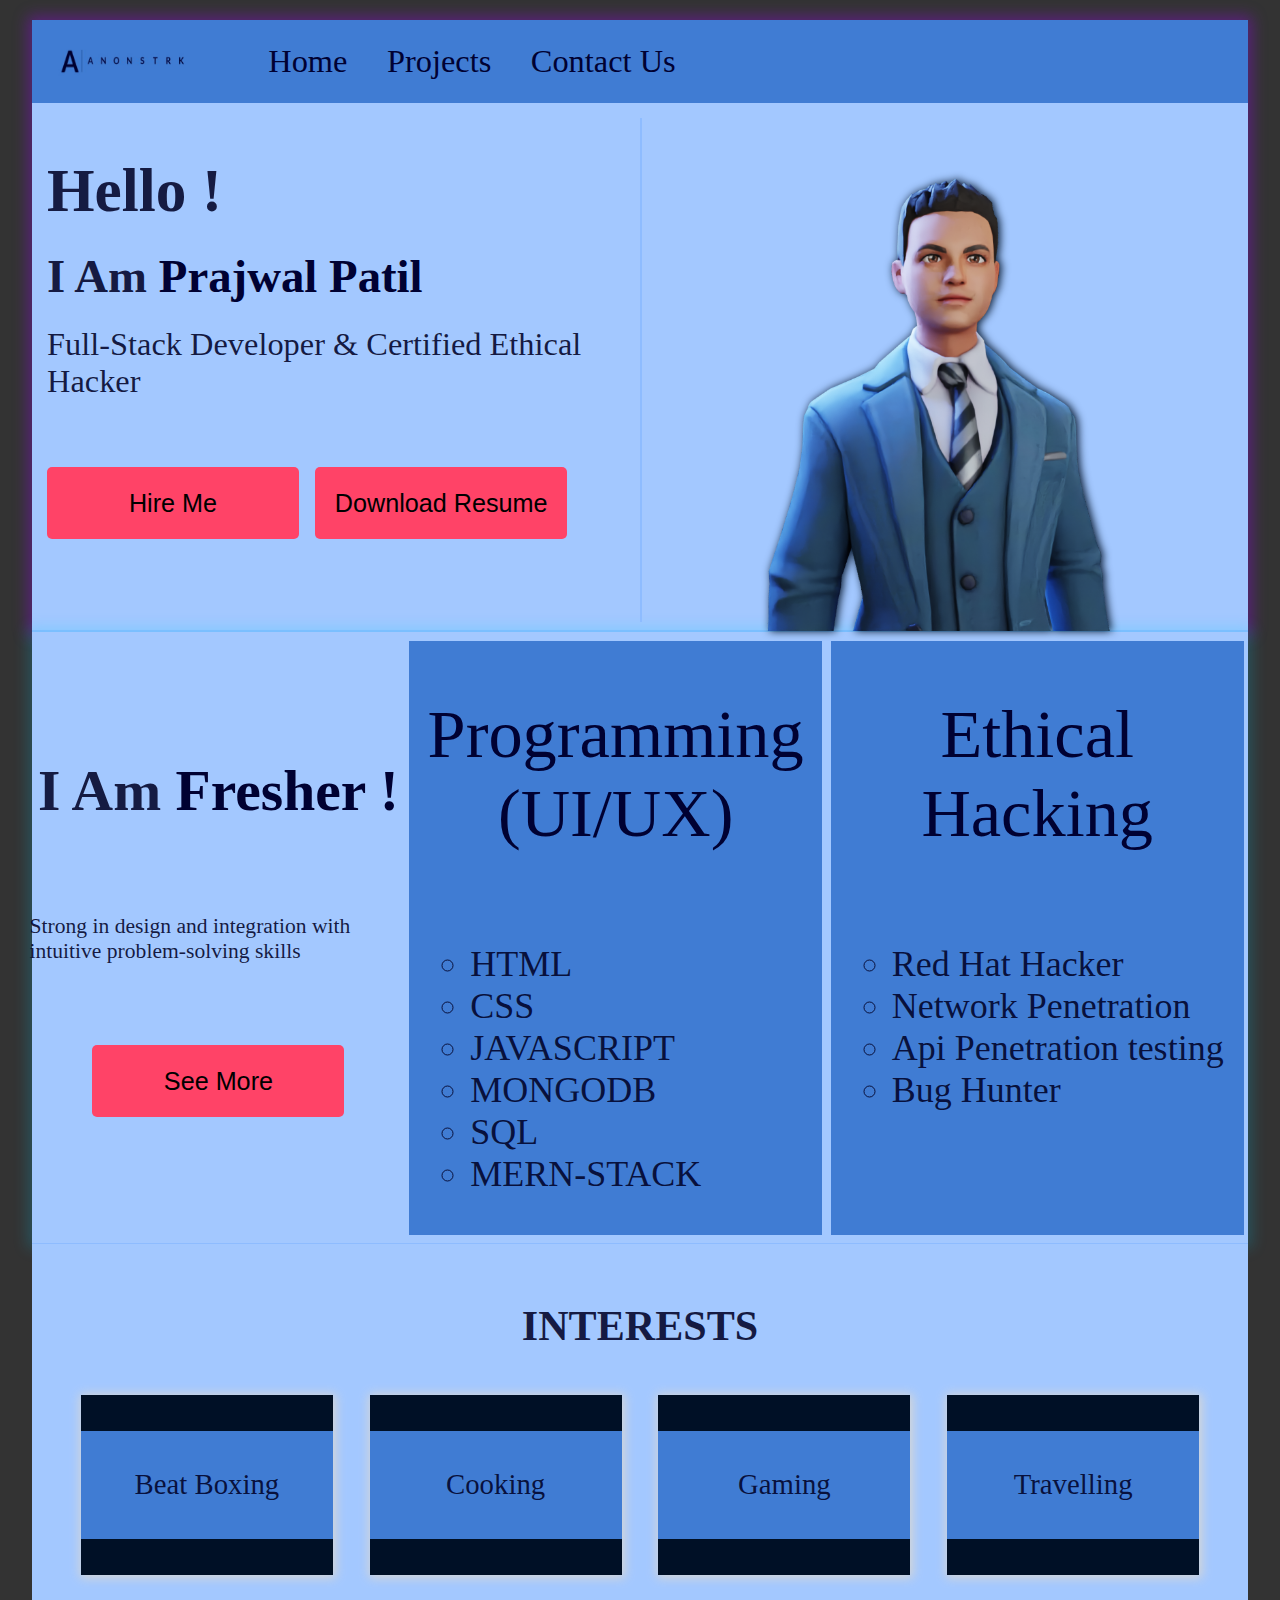
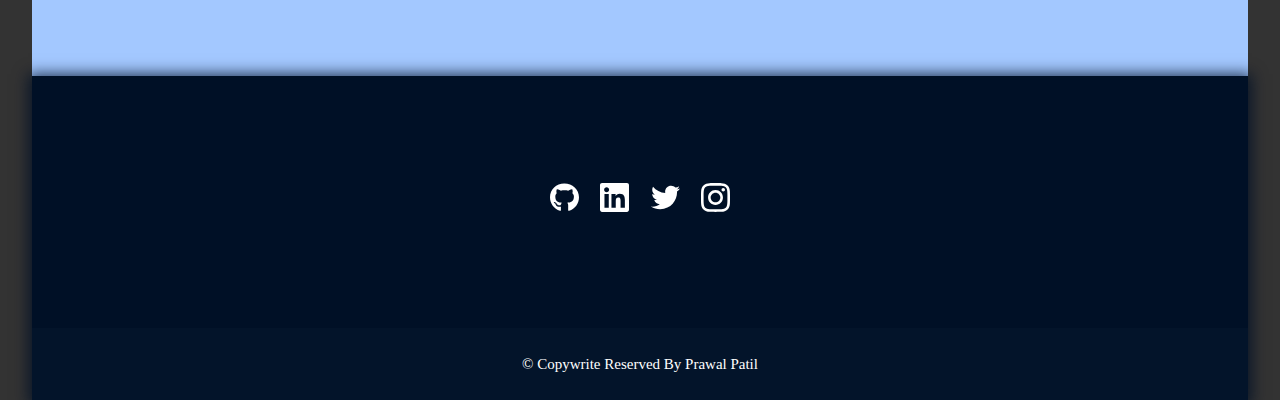
<file: index.html>
<!DOCTYPE html>
<html lang="en">
  <head>
    <meta charset="UTF-8" />
    <meta http-equiv="X-UA-Compatible" content="IE=edge" />
    <meta name="viewport" content="width=device-width, initial-scale=1.0" />
    <title>Portfolio</title>
    <link rel="stylesheet" href="style.css" />
  </head>
  <body>
    <main id="main-container">
      <nav id="navbar-container">
        <div id="logo">
          <img src="./imgs/logo.png" alt="logo" />
        </div>
        <div id="navbar-icone-mb">
          <img id="burger" src="./ico/burger.svg" alt="burger" />
          <img id="cross" src="./ico/cross.svg" alt="cross" />
        </div>
        <ul id="nav-list">
          <a href="./index.html"><li class="nav-items">Home</li></a>
          <a href="./project.html"><li class="nav-items">Projects</li></a>
          <a href="./contact.html"><li class="nav-items">Contact Us</li></a>
        </ul>
      </nav>

      <section id="Info-container">
        <div id="personal-info">
          <h1>Hello !</h1>
          <h2>I Am <span class="highlight-text"> Prajwal Patil </span></h2>
          <p>Full-Stack Developer & Certified Ethical Hacker</p>
          <div id="head-buttons">
            <button class="btn">Hire Me</button>
            <button class="btn">Download Resume</button>
          </div>
        </div>
        <div id="personal-img">
          <img src="./imgs/ReadyPlayerMe-Avatar.png" alt="my avatar" />
        </div>
      </section>
    </main>

    <section id="work-exprience-sec">
      <div class="we-items">
        <h1>I Am <span class="highlight-text"> Fresher !</span></h1>
        <p>
          Strong in design and integration with intuitive problem-solving skills
        </p>

        <button class="btn">See More</button>
      </div>

      <div class="we-items programming">
        <h1>Programming (UI/UX)</h1>
        <ul id="we-items-list">
          <li class="we-skill-items">HTML</li>
          <li class="we-skill-items">CSS</li>
          <li class="we-skill-items">JAVASCRIPT</li>
          <li class="we-skill-items">MONGODB</li>
          <li class="we-skill-items">SQL</li>
          <li class="we-skill-items">MERN-STACK</li>
        </ul>
      </div>

      <div class="we-items hacking">
        <h1>Ethical Hacking</h1>
        <ul id="we-items-list" class="we-items-list2">
          <li class="we-skill-items">Red Hat Hacker</li>
          <li class="we-skill-items">Network Penetration</li>
          <li class="we-skill-items">Api Penetration testing</li>
          <li class="we-skill-items">Bug Hunter</li>
        </ul>
      </div>
    </section>

    <section id="Interests">
      <h3>INTERESTS</h3>
      <div id="interests-cards">
        <div class="int-card">
          <div class="card-top"></div>
          Beat Boxing
          <div class="card-top"></div>
        </div>
        <div class="int-card">
          <div class="card-top"></div>
          Cooking
          <div class="card-top"></div>
        </div>
        <div class="int-card">
          <div class="card-top"></div>
          Gaming
          <div class="card-top"></div>
        </div>
        <div class="int-card">
          <div class="card-top"></div>
          Travelling
          <div class="card-top"></div>
        </div>
      </div>
    </section>

    <footer id="footer-container">
      <div id="social-icons">
        <a href="#"> <img src="./ico/github.svg" alt="git" /> </a>
        <a href="#"> <img src="./ico/linkedin.svg" alt="li" /> </a>
        <a href="#"> <img src="./ico/twitter.svg" alt="tw" /> </a>
        <a href="#"> <img src="./ico/instagram.svg" alt="tw" /> </a>
      </div>
      <div id="footer-cont">
        <p>&copy; Copywrite Reserved By Prawal Patil</p>
      </div>
    </footer>

    <div id="stickey_btn">
      <a href="#main-container"> <img src="./ico/angle-up.svg" alt="up" /> </a>
    </div>

    <script src="./index.js"></script>
  </body>
</html>
</file>
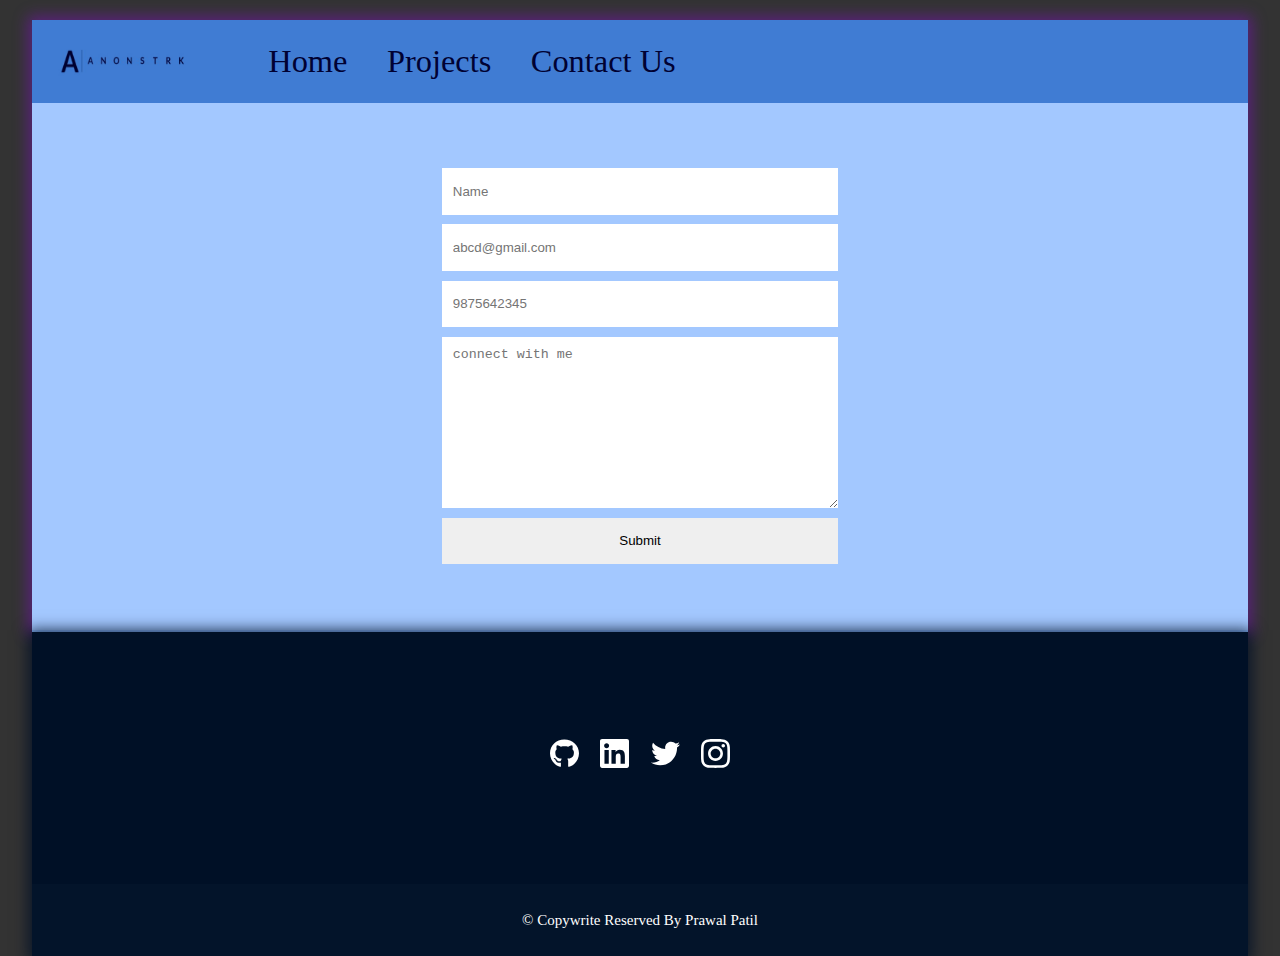
<file: contact.html>
<!DOCTYPE html>
<html lang="en">
<head>
    <meta charset="UTF-8">
    <meta http-equiv="X-UA-Compatible" content="IE=edge">
    <meta name="viewport" content="width=device-width, initial-scale=1.0">
    <title>contact</title>
    <link rel="stylesheet" href="style.css">

    <style>
      @media only screen and (min-width: 320px) and (max-width: 480px) {
         #main-container {
      height: 15rem;
  } 
      }
    </style>
</head>
<body>
    <main id="main-container">
        <nav id="navbar-container">
          <div id="logo">
            <img src="./imgs/logo.png" alt="logo" />
          </div>
          <div id="navbar-icone-mb">
            <img id="burger" src="./ico/burger.svg" alt="burger" />
            <img id="cross" src="./ico/cross.svg" alt="cross" />
          </div>
          <ul id="nav-list">
            <a href="./index.html"><li class="nav-items">Home</li></a>
            <a href="./project.html"><li class="nav-items">Projects</li></a>
            <a href="./contact.html"><li class="nav-items">Contact Us</li></a>
          </ul>
        </nav>

        <div id="contact">

          <form method="post">
        
            <input type="text" placeholder="Name">
            <input type="email" placeholder="abcd@gmail.com">
            <input type="tel" placeholder="9875642345">
            <textarea name="text-form" placeholder="connect with me" rows="10"></textarea>
            <button type="submit">Submit</button>
          </form>
        
            
        </div>
      </main>
      <footer id="footer-container">
        <div id="social-icons">
          <a href="#"> <img src="./ico/github.svg" alt="git" /> </a>
          <a href="#"> <img src="./ico/linkedin.svg" alt="li" /> </a>
          <a href="#"> <img src="./ico/twitter.svg" alt="tw" /> </a>
          <a href="#"> <img src="./ico/instagram.svg" alt="tw" /> </a>
        </div>
        <div id="footer-cont">
          <p>&copy; Copywrite Reserved By Prawal Patil</p>
        </div>
      </footer>
      <div id="stickey_btn">
        <a href="#main-container"> <img src="./ico/angle-up.svg" alt="up" /> </a>
      </div>
      <script src="./index.js"></script>
</body>
</html>
</file>
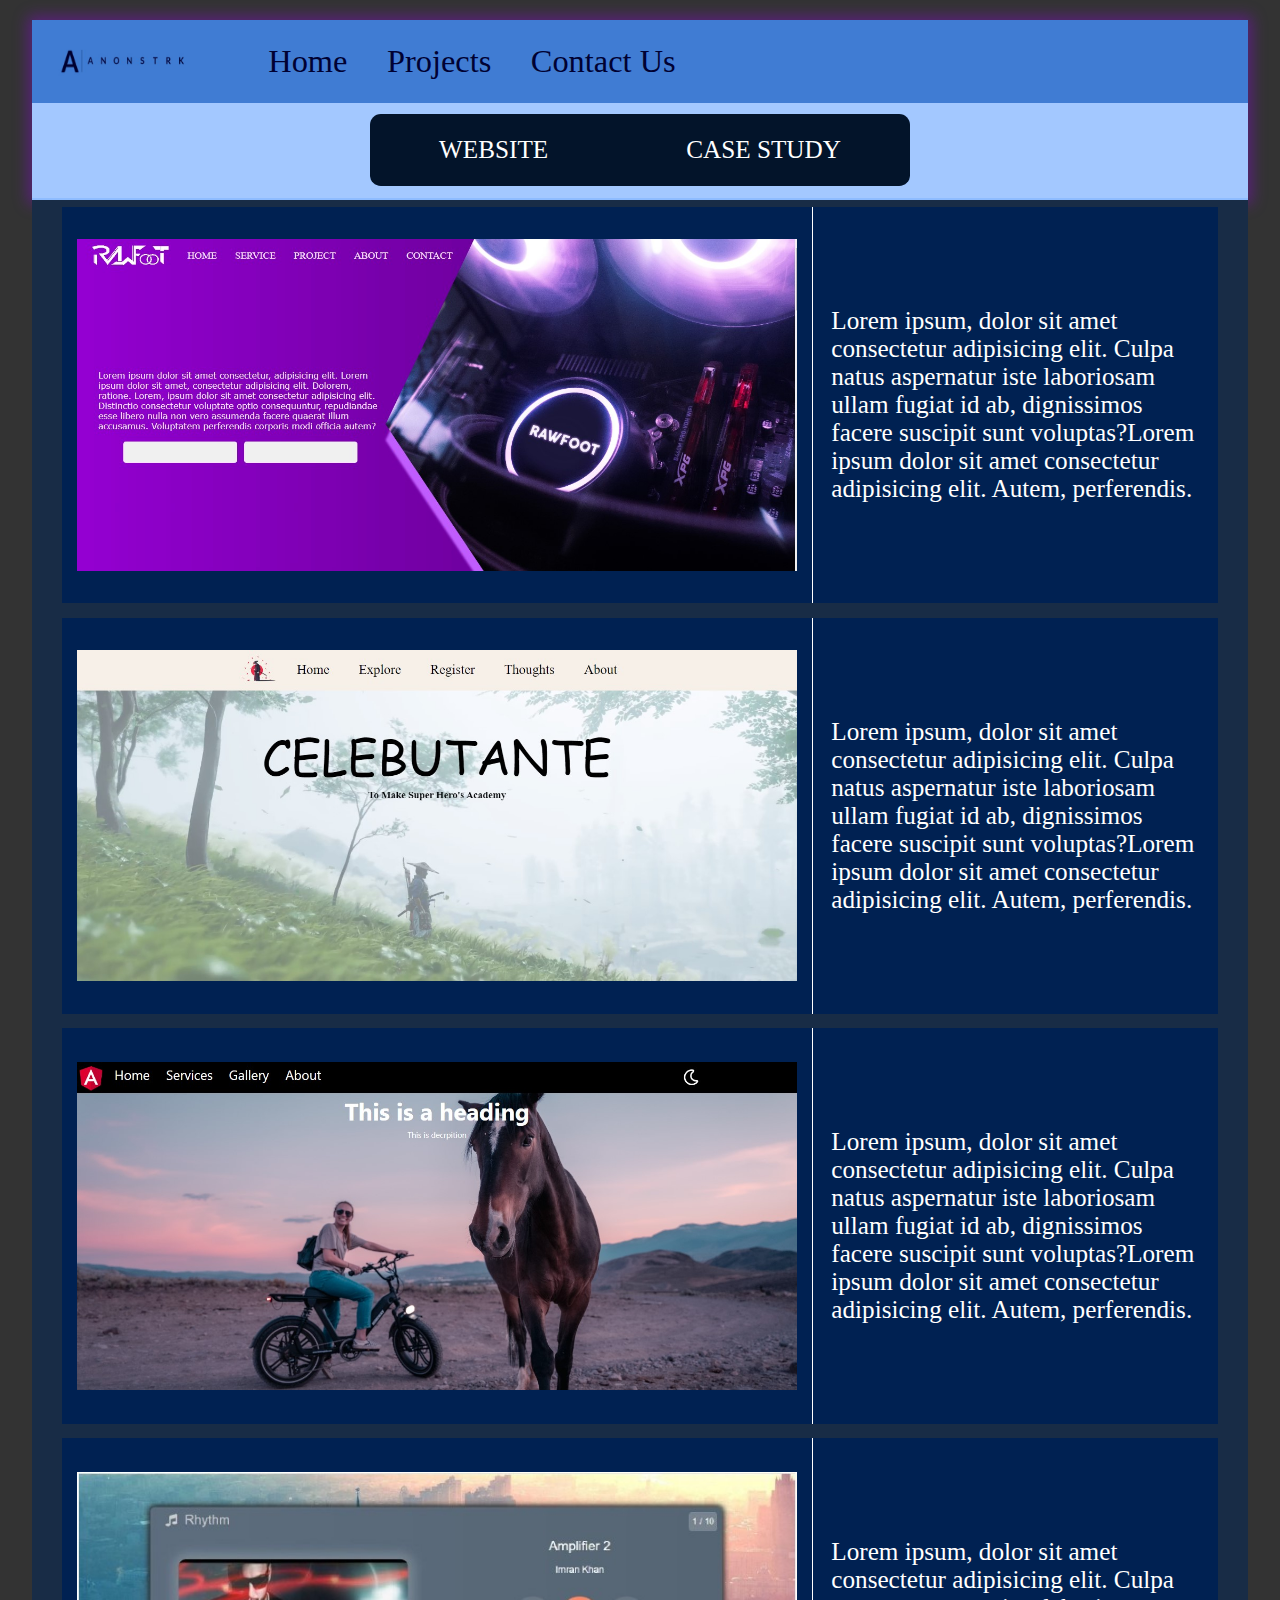
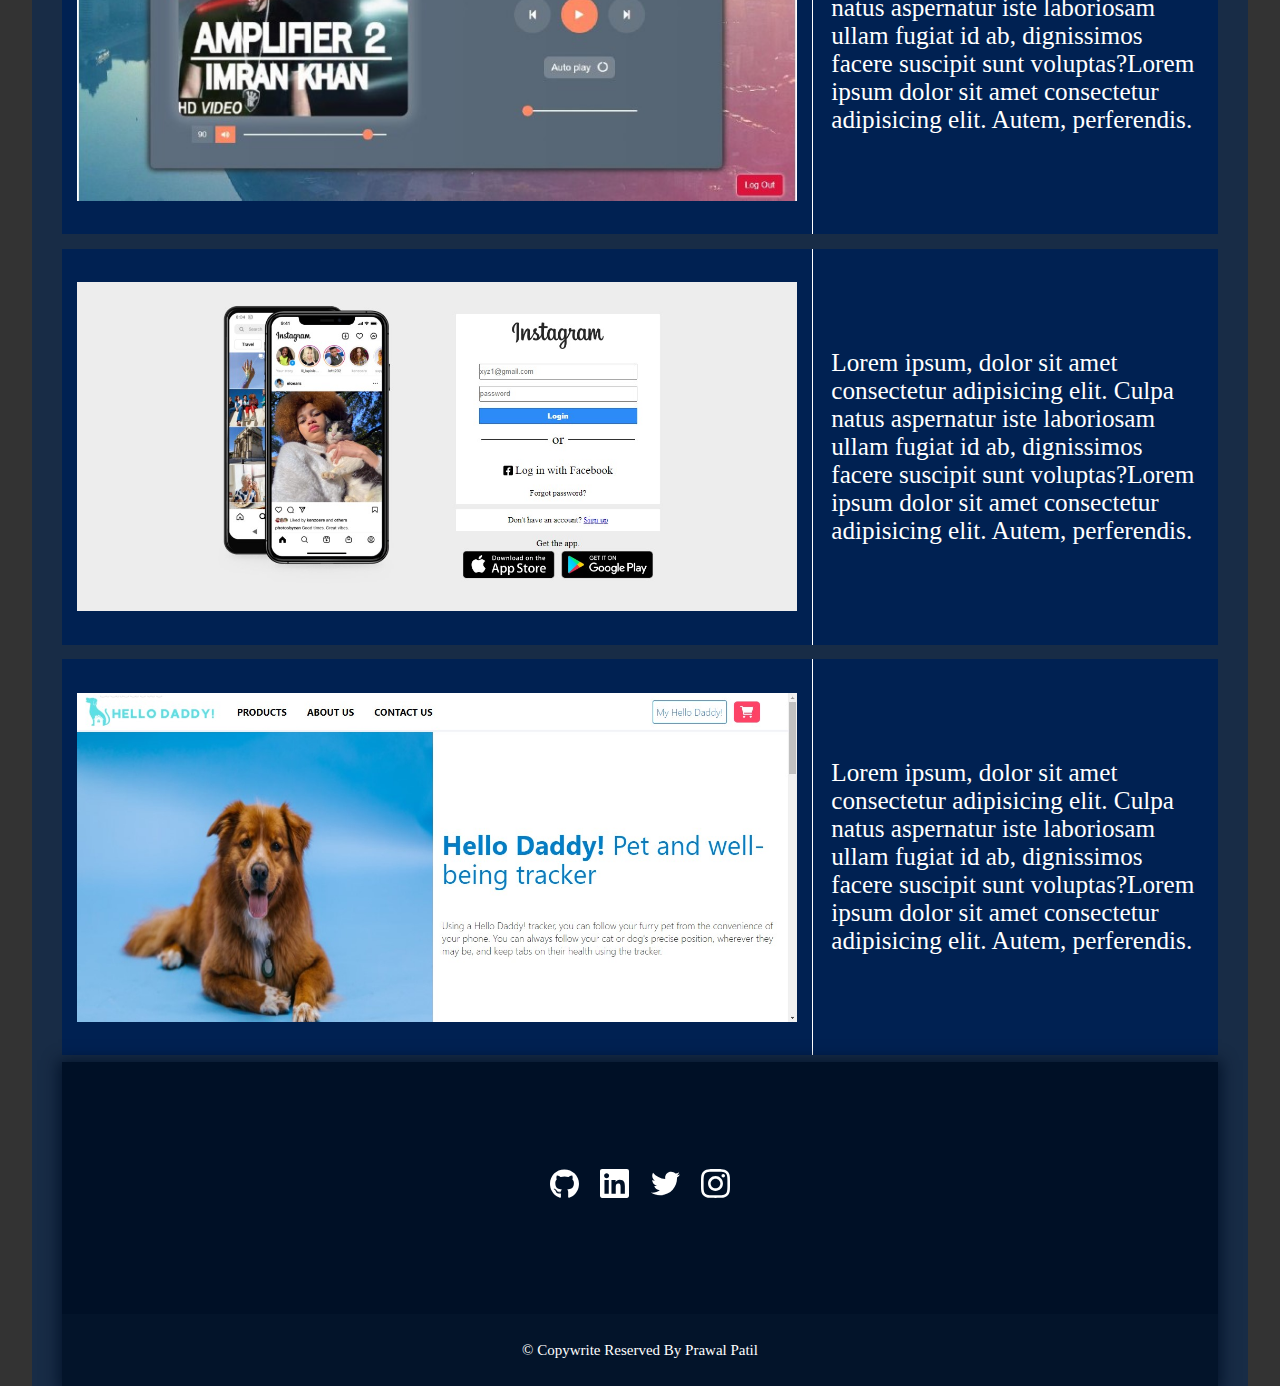
<file: project.html>
<!DOCTYPE html>
<html lang="en">
  <head>
    <meta charset="UTF-8" />
    <meta http-equiv="X-UA-Compatible" content="IE=edge" />
    <meta name="viewport" content="width=device-width, initial-scale=1.0" />
    <title>projects</title>
    <link rel="stylesheet" href="style.css" />
    <link rel="stylesheet" type="text/css" href="./project-style.css" />
  </head>
  <body>
    <main id="main-container">
      <nav id="navbar-container">
        <div id="logo">
          <img src="./imgs/logo.png" alt="logo" />
        </div>
        <div id="navbar-icone-mb">
          <img id="burger" src="./ico/burger.svg" alt="burger" />
          <img id="cross" src="./ico/cross.svg" alt="cross" />
        </div>
        <ul id="nav-list">
          <a href="./index.html"><li class="nav-items">Home</li></a>
          <a href="./project.html"><li class="nav-items">Projects</li></a>
          <a href="./contact.html"><li class="nav-items">Contact Us</li></a>
        </ul>
      </nav>
      <div id="sub-nav-bar">
        <a  id="web-btn" href="#"> <li class="sub-nav-items">WEBSITE</li></a>
        <a  id="cs-btn" href="#"> <li class="sub-nav-items">CASE STUDY</li></a>
      </div>
    </main>
    <div id="projects">

<!-- =================== website =======================      -->
      <div id="website">
        <div class="web-project">
          <div class="web-img">
            <img
              src="./imgs/projectimg/Screenshot 2022-11-17 143105.jpg"
              alt="p1"
            />
          </div>
          <div class="web-cont">
            <p>
              Lorem ipsum, dolor sit amet consectetur adipisicing elit. Culpa
              natus aspernatur iste laboriosam ullam fugiat id ab, dignissimos
              facere suscipit sunt voluptas?Lorem ipsum dolor sit amet
              consectetur adipisicing elit. Autem, perferendis.
            </p>
          </div>
        </div>

        <div class="web-project">
          <div class="web-img">
            <img
              src="./imgs/projectimg/Screenshot 2022-11-18 175048.jpg"
              alt="p1"
            />
          </div>
          <div class="web-cont">
            <p>
              Lorem ipsum, dolor sit amet consectetur adipisicing elit. Culpa
              natus aspernatur iste laboriosam ullam fugiat id ab, dignissimos
              facere suscipit sunt voluptas?Lorem ipsum dolor sit amet
              consectetur adipisicing elit. Autem, perferendis.
            </p>
          </div>
        </div>

        <div class="web-project">
          <div class="web-img">
            <img
              src="./imgs/projectimg/Screenshot 2022-11-18 175251.jpg"
              alt="p1"
            />
          </div>
          <div class="web-cont">
            <p>
              Lorem ipsum, dolor sit amet consectetur adipisicing elit. Culpa
              natus aspernatur iste laboriosam ullam fugiat id ab, dignissimos
              facere suscipit sunt voluptas?Lorem ipsum dolor sit amet
              consectetur adipisicing elit. Autem, perferendis.
            </p>
          </div>
        </div>
        <div class="web-project">
          <div class="web-img">
            <img
              src="./imgs/projectimg/Screenshot 2022-11-21 155957.jpg"
              alt="p1"
            />
          </div>
          <div class="web-cont">
            <p>
              Lorem ipsum, dolor sit amet consectetur adipisicing elit. Culpa
              natus aspernatur iste laboriosam ullam fugiat id ab, dignissimos
              facere suscipit sunt voluptas?Lorem ipsum dolor sit amet
              consectetur adipisicing elit. Autem, perferendis.
            </p>
          </div>
        </div>
        <div class="web-project">
          <div class="web-img">
            <img
              src="./imgs/projectimg/Screenshot 2022-11-21 155553.jpg"
              alt="p1"
            />
          </div>
          <div class="web-cont">
            <p>
              Lorem ipsum, dolor sit amet consectetur adipisicing elit. Culpa
              natus aspernatur iste laboriosam ullam fugiat id ab, dignissimos
              facere suscipit sunt voluptas?Lorem ipsum dolor sit amet
              consectetur adipisicing elit. Autem, perferendis.
            </p>
          </div>
        </div>
        <div class="web-project">
          <div class="web-img">
            <img
              src="./imgs/projectimg/Screenshot 2022-11-21 155503.jpg"
              alt="p1"
            />
          </div>
          <div class="web-cont">
            <p>
              Lorem ipsum, dolor sit amet consectetur adipisicing elit. Culpa
              natus aspernatur iste laboriosam ullam fugiat id ab, dignissimos
              facere suscipit sunt voluptas?Lorem ipsum dolor sit amet
              consectetur adipisicing elit. Autem, perferendis.
            </p>
          </div>
        </div>
      </div>
<!-- ======================= case study ================== -->
      <div id="case-study">
        <div class="case">
          <div class="cases-items">
            <header class="case-head">
              <h1>Case Study Heading</h1>
            </header>
            <div class="case-img">
              <img
                src="./imgs/projectimg/Screenshot 2022-11-17 143105.jpg"
                alt=""
              />
            </div>
            <a href="#"> <button class="case-btn">Read More</button> </a>
          </div>
        </div>

        <div class="case">
          <div class="cases-items">
            <header class="case-head">
              <h1>Case Study Heading</h1>
            </header>
            <div class="case-img">
              <img
                src="./imgs/projectimg/Screenshot 2022-11-17 143105.jpg"
                alt=""
              />
            </div>
            <a href="#"> <button class="case-btn">Read More</button> </a>
          </div>
        </div>

        <div class="case">
          <div class="cases-items">
            <header class="case-head">
              <h1>Case Study Heading</h1>
            </header>
            <div class="case-img">
              <img
                src="./imgs/projectimg/Screenshot 2022-11-17 143105.jpg"
                alt=""
              />
            </div>
            <a href="#"> <button class="case-btn">Read More</button> </a>
          </div>
        </div>
      </div>
      <div id="case-study">
        <div class="case">
          <div class="cases-items">
            <header class="case-head">
              <h1>Case Study Heading</h1>
            </header>
            <div class="case-img">
              <img
                src="./imgs/projectimg/Screenshot 2022-11-17 143105.jpg"
                alt=""
              />
            </div>
            <a href="#"> <button class="case-btn">Read More</button> </a>
          </div>
        </div>

        <div class="case">
          <div class="cases-items">
            <header class="case-head">
              <h1>Case Study Heading</h1>
            </header>
            <div class="case-img">
              <img
                src="./imgs/projectimg/Screenshot 2022-11-17 143105.jpg"
                alt=""
              />
            </div>
            <a href="#"> <button class="case-btn">Read More</button> </a>
          </div>
        </div>

        <div class="case">
          <div class="cases-items">
            <header class="case-head">
              <h1>Case Study Heading</h1>
            </header>
            <div class="case-img">
              <img
                src="./imgs/projectimg/Screenshot 2022-11-17 143105.jpg"
                alt=""
              />
            </div>
            <a href="#"> <button class="case-btn">Read More</button> </a>
          </div>
        </div>
      </div>


     <footer id="footer-container">
      <div id="social-icons">
        <a href="#"> <img src="./ico/github.svg" alt="git" /> </a>
        <a href="#"> <img src="./ico/linkedin.svg" alt="li" /> </a>
        <a href="#"> <img src="./ico/twitter.svg" alt="tw" /> </a>
        <a href="#"> <img src="./ico/instagram.svg" alt="tw" /> </a>
      </div>
      <div id="footer-cont">
        <p>&copy; Copywrite Reserved By Prawal Patil</p>
      </div>
    </footer> 
    <div id="stickey_btn">
      <a href="#main-container"> <img src="./ico/angle-up.svg" alt="up" /> </a>
    </div>
    <script src="./index.js"></script>
  </body>
</html>
</file>
<file: style.css>
* {
  margin: 0;
  padding: 0;
  box-sizing: border-box;
}
body {
  background-color: rgb(51, 51, 51);
  color: #010228e0;
  font-weight: lighter;
}
body::-webkit-scrollbar {
  display: none;
}

html {
  font-size: 36px;
  scroll-behavior: smooth;
}

:root {
  --secondary-color: #ff4367;
  --primary-color: #407cd3;
  --primary-light: #a3c8ff;
  --light-color: rgb(142 188 255);
  --px5: 5px;
  --px10: 10px;
  --px15: 15px;
  --highlight-text: #000132;
}

.highlight-text {
  color: var(--highlight-text);
}

#main-container {
  display: flex;
  flex-direction: column;
  width: 95%;
  margin: 0px auto;
  margin-top: 20px;
  height: 17rem;
  background-color: var(--primary-light);
  box-shadow: 0px 0px 14px 4px #a200ff5c;
  border-bottom: 2px solid var(--light-color);
}

#navbar-container {
  display: flex;
  width: 100%;
  height: 2.3rem;
  background-color: var(--primary-color);
}

#nav-list {
  width: 40%;
  display: flex;
  align-items: center;
  justify-content: space-evenly;
}

#logo {
  display: flex;
  align-items: center;
  padding: var(--px5);
  width: 15%;
  height: 2.3rem;
}
#logo > img {
  width: 100%;
  height: 2.3rem;
}

.nav-items {
  list-style: none;
  font-size: 0.9rem;
}

.nav-items:hover {
  color: #ffffff;
}

#nav-list a {
  text-decoration: none;
  color: var(--highlight-text);
}

/* navbar mobile ================  */

#navbar-icone-mb {
  display: flex;
  justify-content: flex-end;
  margin-right: 0.4rem;
  position: relative;
  right: 0;
  bottom: 1.8rem;
}

#navbar-icone-mb img {
  position: absolute;
  width: 0.7rem;
}

#cross {
  bottom: -1rem;
  display: none;
}

/* section1 =============================== */

#Info-container {
  display: flex;
  width: 100%;
  height: 14rem;
  margin: var(--px15) 0px;
}

/* h1,h2,p,button{
    font-size: .1rem;
} */

#personal-info {
  display: flex;
  width: 50%;
  padding: var(--px15);
  flex-direction: column;
  justify-content: space-evenly;
  box-shadow: 2px 0px 0px 0px var(--light-color);
}

#personal-info > :nth-child(1) {
  font-size: 1.7rem;
}

#personal-info > :nth-child(2) {
  font-size: 1.3rem;
}
#personal-info > :nth-child(3) {
  font-size: 0.9rem;
}
#personal-img {
  display: flex;
  justify-content: center;
  align-items: center;
  width: 50%;
}
#personal-img img {
  filter: drop-shadow(2px 0px 4px #03142a);
  width: 14.5rem;
}
#head-buttons {
  display: flex;
  width: 90%;
  height: 3.5rem;
  justify-content: space-between;
  align-items: center;
  margin: 0.5rem 0rem;
  /* background-color: aliceblue; */
}

.btn {
  width: 7rem;
  height: 2rem;
  font-size: 0.7rem;
  font-weight: lighter;
  background-color: var(--secondary-color);
  border: none;
  border-radius: var(--px5);
}

/* section 2 ============================*/

#work-exprience-sec {
  display: flex;
  align-items: center;
  justify-content: space-around;
  width: 95%;
  margin: auto;
  height: 17rem;
  background-color: var(--primary-light);
  border-bottom: 1px solid var(--light-color);
  box-shadow: 0px 0px 14px 4px #00ceff36;
}
.we-items:nth-child(1) {
  display: flex;
  flex-direction: column;
  align-items: center;
  justify-content: space-evenly;
  width: 30%;
  height: 14.5rem;
}
.we-items > h1 {
  font-size: 1.6rem;
}
.we-items > p {
  margin-top: var(--px10);
  width: 10.5rem;
  font-size: 0.6rem;
  font-weight: lighter;
}

.we-items:nth-child(2),
.we-items:nth-child(3) {
  text-align: center;
  width: 34%;
  height: 16.5rem;
  background-color: var(--primary-color);
}

.programming,
.hacking {
  display: flex;
  flex-direction: column;
  justify-content: flex-start;
}

.programming > h1,
.hacking > h1 {
  margin-top: 1.5rem;
  font-size: 1.9rem;
  font-weight: lighter;
  color: var(--highlight-text);
}

#we-items-list {
  margin-top: 2.5rem;
  padding-left: 1.7rem;
}

.we-skill-items {
  list-style: circle;
  text-align: start;
}
/* section intrest ============================== */

#Interests {
  display: flex;
  justify-content: center;
  align-items: center;
  flex-direction: column;
  width: 95%;
  height: 12rem;
  margin: 0 auto;
  background-color: var(--primary-light);
}
#interests-cards {
  display: flex;
  flex-wrap: wrap;
  justify-content: space-evenly;
  align-items: center;
  width: 98%;
  height: 7.5rem;
  align-items: center;
}
.int-card {
  display: flex;
  flex-direction: column;
  justify-content: space-between;
  align-items: center;
  width: 7rem;
  height: 5rem;
  background-color: #407cd3;
  font-size: 0.8rem;
  font-weight: lighter;
  box-shadow: 1px 1px 10px 2px rgb(214, 214, 214);
  transition: all 1s;
}

.int-card:hover {
  transform: scale(1.1);
}

.card-top {
  width: 100%;
  height: 1rem;
  background-color: #001026;
}

/* footer =========================== */
#footer-container {
  display: flex;
  margin: 0 auto;
  flex-direction: column;
  height: 9rem;
  width: 95%;
  background-color: #407cd3;
  box-shadow: 0px 2px 14px 4px #001026cf;
}

#social-icons,
#footer-cont {
  display: flex;
  justify-content: center;
  align-items: center;
  height: 7rem;
  background-color: #001026;
}

#social-icons a img {
  width: 0.8rem;
  margin: 0.3rem;
  filter: invert(1);
}

#footer-cont {
  height: 2rem;
  background-color: #03142a;
  font-size: var(--px15);
  color: white;
}

#stickey_btn {
  text-align: center;
  width: 1.5rem;
  height: 1.5rem;
  border-radius: 7rem;
  right: 1rem;
  top: 13rem;
  position: fixed;
  background-color: #620114;
  transition: all;
  transition-duration: 3s;
  padding: 0.2rem;
  display: none;
}
#stickey_btn > a > img {
  width: 1rem;
  font-weight: lighter;
  filter: contrast(0.5) invert(1);
}



/* =============contact =============================== */
#contact {
  display: flex;
  justify-content: center;
  align-items: center;
  width: 100%;
  margin: auto;
  height: 13rem;
  /* background-color: #620114; */
}
#contact form {
  display: flex;
  flex-direction: column;
  align-items: center;
  justify-content: space-between;
  width: 35%;
  height: 12rem;
  padding: 0.5rem;
  /* background-color: #ff4367; */
}

#contact form input,
#contact form button,
#contact form textarea {
  width: 11rem;
  padding: 0.3rem;
  border: none;
  outline: none;
}
#contact form input,
#contact form button {
  height: 1.3rem;
}







/* ======================================================== */
/* ======================================================== */
/* ======================================================== */

@media only screen and (min-width: 320px) and (max-width: 480px) {
  #main-container {
    width: 100%;
    height: 30rem;
  }
  #navbar-container {
    flex-direction: column;
  }
  #logo {
    justify-content: center;
    width: 100%;
  }
  #logo > img {
    width: 65%;
  }

  #nav-list {
    width: 100%;
    flex-direction: column;
    background-color: #001026;
    position: relative;
    top: -8rem;
    z-index: 1;
  }

  .nav-items {
    margin: 0.3rem;
    color: white;
  }

  #Info-container {
    flex-direction: column;
  }

  #personal-info {
    width: 100%;
  }

  #head-buttons {
    width: 100%;
    margin: 0.5rem auto;
  }

  .btn {
    width: 4rem;
    height: 1.6rem;
    font-size: 0.5rem;
  }
  #personal-info > :nth-child(1) {
    font-size: 1.3rem;
  }

  #personal-img {
    position: relative;
    bottom: 2.5rem;
    width: 35%;
  }

  #work-exprience-sec {
    flex-direction: column;
    width: 100%;
    height: 30rem;
  }
  .we-items:nth-child(1) {
    width: 100%;
  }
  .we-items > h1 {
    font-size: 1.2rem;
  }

  .we-items > p {
    width: 7.7rem;
    font-size: 0.6rem;
  }

  .we-items:nth-child(2),
  .we-items:nth-child(3) {
    width: 100%;
    height: 20rem;
  }

  .we-items > h1 {
    font-size: 1rem;
  }
  .we-skill-items {
    font-size: 0.7rem;
  }

  .hacking {
    margin-top: 0.2rem;
  }

  #we-items-list {
    margin-top: 1.9rem;
  }

  #footer-container {
    height: 3rem;
  }
  #social-icons a img {
    width: 0.5rem;
  }
  #footer-container {
    width: 100%;
  }

  #footer-cont p {
    font-size: 0.3rem;
    color: white;
  }

  #Interests {
    width: 100%;
    height: 14rem;
  }

  #Interests > h3 {
    font-size: 1rem;
  }
  #interests-cards {
    margin-top: 0.2rem;
    flex-direction: column;
  }

  .int-card {
    height: 2.5rem;
  }

  .card-top {
    height: 0.3rem;
  }

  #interests-cards {
    height: 14.5rem;
  }

  #stickey_btn > a > img {
    width: 0.8rem;
  }
  #contact form input, #contact form button, #contact form textarea {
    width: 8rem;
  }
  
  #stickey_btn {
  
    right: 0.4rem;
    top: 12.3rem;
  }
}
</file>
<file: project-style.css>
#main-container{
  height: 5rem;
}
:root{
  --color-prime: #03142a;
  --web-back:#182c46;
  --web-con:#002152;
  --card-tran-color:hwb(214deg 73% 0% / 39%);
}

#sub-nav-bar{
    display: flex;
    margin: auto;
    justify-content: space-around;
    background-color: var(--color-prime);
    align-items: center;
    width: 15rem;
    height: 2rem;
    border-radius: .3rem;

}

#sub-nav-bar a{
  text-decoration: none;
  
}
.sub-nav-items{
  padding: 0.3rem;
  list-style: none;
  font-size: .7rem;
  color: white;
}

.sub-nav-items:hover{
  color: white;
  
}


#projects{
  display: flex;
  flex-direction: column;
  flex-wrap: wrap;
  justify-content: space-around;
  margin: auto;
  width: 95%;
  align-items: center;
  /* height: 4rem; */
  background-color: var(--web-back);

}

.web-project{
  display: flex;
  align-items: center;
  width: 100%;
  justify-content: center;
  height: 11rem;
  background-color: var(--web-con);
}

#website{
  display: flex;
  flex-direction: column;
  align-items: center;
  justify-content: center;
}

.web-project{
  width: 95%;
  margin: .2rem 0rem;
}

.web-img{
  display: flex;
  justify-content: center;
  align-items: center;
  width: 65%;
  /* background-color: black; */
  height: 11rem;
  border-right: 1px solid rgb(255, 255, 255);
}

.web-img img{
  width: 20rem;
}

.web-cont {
  width: 35%;
}

.web-cont p{
  color: white;
  padding: 0.5rem;
  font-size: 0.7rem;
}


#case-study{
  width: 100%;
  display: flex;
  margin: .5rem 0rem;
  display: none;
}

.case{
  width: 95%;
  display: flex;
  align-items: center;
  justify-content: space-around;
}

.cases-items{
  width: 8rem;
  height: 9.5rem;
  /* margin: 0rem .3rem; */
  background-color: var(--card-tran-color);
}

.case-head{
  display: flex;
  flex-direction: column;
  align-items: center;
  justify-content: center;
  width: 100%;
  height: 3rem;
  border-bottom: 1px solid black;
 
}

.case-head h1{
  text-align: center;
  font-size: .8rem;
  color: black;
}

.case-img{
  display: flex;
  justify-content: center;
  align-items: center;
  width: 100%;
  height: 4.7rem;
  /* background-color: rgb(255, 145, 0); */
  margin-bottom: 3px;
}

.case-img img{
  width: 7rem;
}

.case-btn{
  font-size: .6rem;
  width: 100%;
  height: 1.6rem;
  border: none;
  background-color: #002152;
  color: white;
}




@media only screen and (min-width: 320px) and (max-width: 480px) {
  .sub-nav-items {
    
    font-size: 0.6rem;
  }
  #sub-nav-bar {
    width: 8rem;
    height: 1.3rem;
  }
     #projects{
      width: 100%;
     }
     .web-project {
      width: 100%;
      flex-direction: column;
    }
    .web-img img {
      width: 8.8rem;
      
  }
.web-img{
  border: none;
}
  .web-cont {
    width: 100%;
}

.web-cont p {
  padding: 0.3rem;
  font-size: 0.5rem;
}

#case-study {
  flex-direction: column;
}
.case {
  width: 100%;
}

.cases-items {
 
  margin: .5rem 0rem;
}

}
</file>
